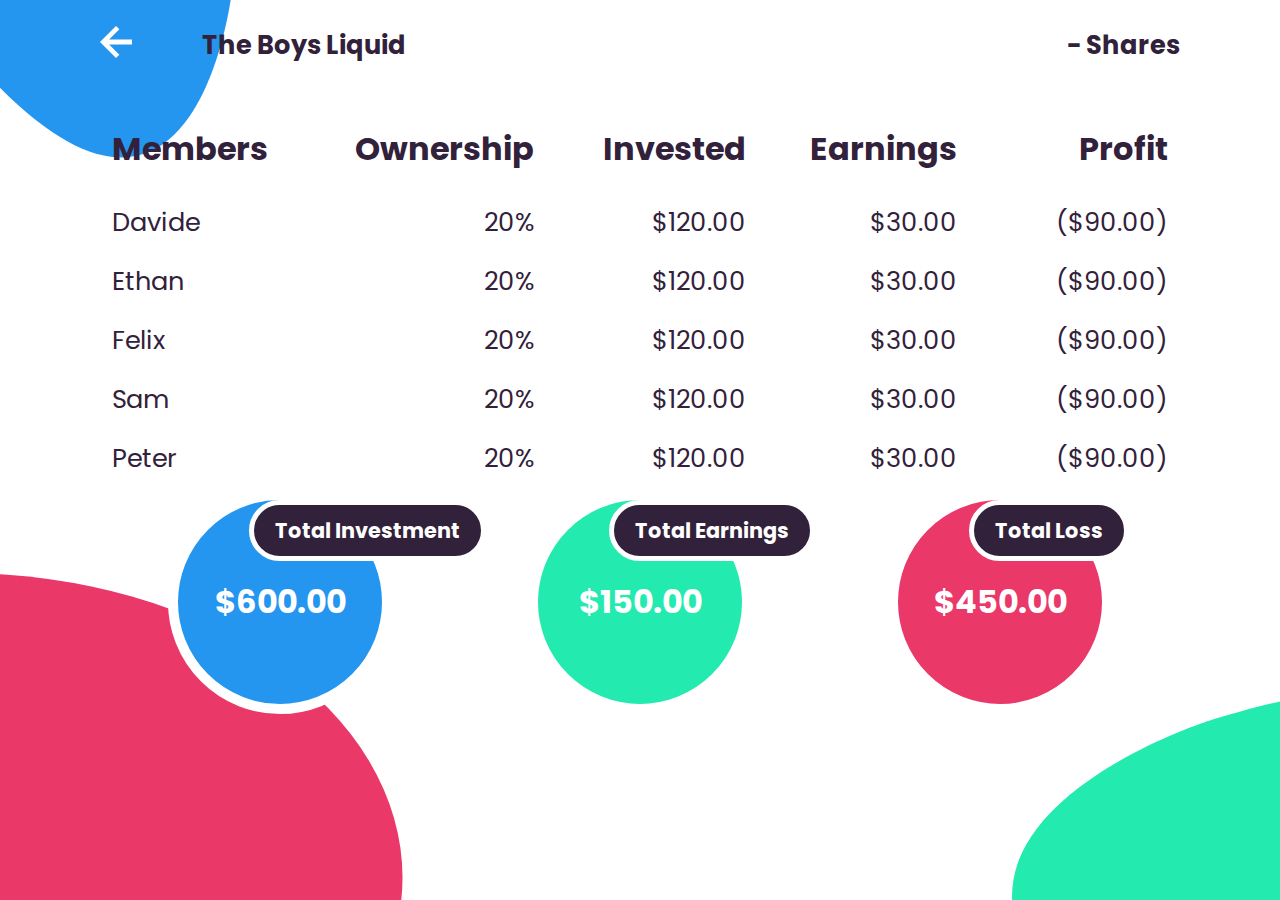
<file: shares.html>
<!DOCTYPE html>
<html lang="en">
  <head>
    <meta charset="UTF-8"/>
    <meta name="viewport" content="width=device-width, initial-scale=1.0"/>
    <meta http-equiv="X-UA-Compatible" content="ie=edge"/>
    <meta name="mobile-web-app-capable" content="yes"/>
    <meta name="apple-mobile-web-app-capable" content="yes"/>
    <link href="https://fonts.googleapis.com/css?family=Poppins:300,400,700,900" rel="stylesheet"/>
    <link rel="stylesheet" href="css/styles.css"/>
    <title>The Boys Liquid</title>
  </head>
  <body id="shares">
    <header>
      <nav><a class="back" href="landing.html"></a><a class="logo" href="#">The Boys Liquid</a>
        <div class="page">- Shares</div>
      </nav>
    </header>
    <table class="shares-table">
      <thead>
        <tr> 
          <th class="text">Members</th>
          <th id="head"> 
            <select id="shares-select" onchange="updateTable()">
              <option value="0">Ownership</option>
              <option value="1">Invested</option>
              <option value="2">Earnings</option>
              <option value="3">Profit</option>
            </select>
          </th>
          <th class="full">Ownership</th>
          <th class="full">Invested</th>
          <th class="full">Earnings</th>
          <th class="full">Profit</th>
        </tr>
      </thead>
      <tbody>
        <tr>
          <td class="text">Davide</td>
          <td class="own">20% </td>
          <td class="inv">$120.00</td>
          <td class="ear">$30.00</td>
          <td class="pro">($90.00)</td>
        </tr>
        <tr>
          <td class="text">Ethan</td>
          <td class="own">20% </td>
          <td class="inv">$120.00</td>
          <td class="ear">$30.00</td>
          <td class="pro">($90.00)</td>
        </tr>
        <tr>
          <td class="text">Felix</td>
          <td class="own">20% </td>
          <td class="inv">$120.00</td>
          <td class="ear">$30.00</td>
          <td class="pro">($90.00)</td>
        </tr>
        <tr>
          <td class="text">Sam</td>
          <td class="own">20% </td>
          <td class="inv">$120.00</td>
          <td class="ear">$30.00</td>
          <td class="pro">($90.00)</td>
        </tr>
        <tr>
          <td class="text">Peter</td>
          <td class="own">20% </td>
          <td class="inv">$120.00</td>
          <td class="ear">$30.00</td>
          <td class="pro">($90.00)</td>
        </tr>
      </tbody>
    </table>
    <div class="summery">
      <div class="summary-bubble summary-bubble-inv">
        <p class="tag">Total Investment</p>
        <p class="amount">$600.00</p>
      </div>
      <div class="summary-bubble summary-bubble-ear">
        <p class="tag">Total Earnings</p>
        <p class="amount">$150.00</p>
      </div>
      <div class="summary-bubble summary-bubble-pro">
        <p class="tag">Total Loss</p>
        <p class="amount">$450.00</p>
      </div>
    </div>
    <script src="js/shares-table.js"></script>
  </body>
</html>
</file>
<file: css/styles.css>
* {
  padding: 0;
  margin: 0;
  border: 0;
  -webkit-box-sizing: border-box;
  box-sizing: border-box;
}

a {
  text-decoration: none;
  color: inherit;
}

ul {
  list-style: none;
}

body {
  width: 100%;
  height: 100vh;
  overflow: hidden;
  padding: 0 5%;
}

@media (min-width: 1024px) {
  body {
    padding: 0 5em;
  }
}

input, select {
  outline: none;
}

body {
  font-family: 'Poppins', sans-serif;
  font-size: 16px;
  color: #32213A;
}

h3 {
  font-size: 1.6rem;
  font-weight: 'bold';
}

h2 {
  font-size: 3.2rem;
  font-weight: 'bold';
}

h1 {
  font-size: 6.4rem;
  font-weight: 'black';
  color: #2496EF;
}

@media (min-width: 1024px) {
  body {
    font-size: 20px;
  }
}

body {
  background-size: cover;
  background-repeat: no-repeat;
}

#login {
  background-image: url(../img/bg_mobile_login.svg);
}

@media (min-width: 1024px) {
  #login {
    background-image: url(../img/bg_login.svg);
  }
}

#shares {
  background-image: url(../img/bg_mobile_shares.svg);
}

@media (min-width: 1024px) {
  #shares {
    background-image: url(../img/bg_shares.svg);
  }
}

header nav {
  width: 100%;
  display: -webkit-box;
  display: -ms-flexbox;
  display: flex;
  -webkit-box-pack: center;
  -ms-flex-pack: center;
  justify-content: center;
  -webkit-box-align: center;
  -ms-flex-align: center;
  align-items: center;
}

header nav .logo {
  padding-top: 1em;
  font-size: 1.6rem;
  font-weight: 700;
  text-align: center;
  display: block;
}

header nav .page {
  padding-top: 1em;
  font-size: 1.6rem;
  font-weight: 700;
  text-align: right;
  display: none;
}

header nav .back {
  display: none;
}

@media (min-width: 1024px) {
  header nav {
    -webkit-box-pack: justify;
    -ms-flex-pack: justify;
    justify-content: space-between;
  }
  header nav .logo {
    padding-left: 4em;
    text-align: left;
  }
  header nav .page {
    display: block;
  }
  header nav .back {
    position: absolute;
    display: block;
    background-image: url(../img/back.svg);
    background-position: bottom center;
    background-size: contain;
    background-repeat: no-repeat;
    height: 1.6em;
    width: 1.6em;
    margin-top: 1em;
  }
}

.auth-pin {
  padding-top: 3em;
  text-align: center;
  display: -webkit-box;
  display: -ms-flexbox;
  display: flex;
  -webkit-box-orient: vertical;
  -webkit-box-direction: normal;
  -ms-flex-direction: column;
  flex-direction: column;
}

.auth-pin .auth-title {
  display: none;
}

.auth-pin .auth-box {
  background-color: rgba(255, 255, 255, 0.5);
  height: 5em;
  border: 5px solid #32213A;
  border-radius: 5em;
  display: -webkit-box;
  display: -ms-flexbox;
  display: flex;
  padding: 0 1em;
  -ms-flex-pack: distribute;
  justify-content: space-around;
  -webkit-box-align: center;
  -ms-flex-align: center;
  align-items: center;
}

.auth-pin .auth-box .digit {
  margin: 0;
  padding: 0;
  text-align: center;
  font-size: 2em;
  width: 2em;
  display: block;
}

.auth-pin .pin-pad {
  padding-top: 1em;
  display: -webkit-box;
  display: -ms-flexbox;
  display: flex;
  -webkit-box-orient: vertical;
  -webkit-box-direction: normal;
  -ms-flex-direction: column;
  flex-direction: column;
}

.auth-pin .pin-pad .pad-row {
  padding: .5em;
  display: -webkit-box;
  display: -ms-flexbox;
  display: flex;
  -ms-flex-pack: distribute;
  justify-content: space-around;
}

.auth-pin .pin-pad .pad-row .pad {
  height: 3em;
  width: 3em;
  line-height: 3em;
  font-size: 1.6em;
  border: 3px solid #32213A;
  border-radius: 50%;
  background-color: rgba(255, 255, 255, 0.5);
}

@media (min-width: 1024px) {
  .auth-pin .auth-title {
    padding-top: 2em;
    display: block;
  }
  .auth-pin .pin-pad {
    display: none;
  }
  .auth-pin .auth-box {
    background: transparent;
    border: none;
    -webkit-box-pack: center;
    -ms-flex-pack: center;
    justify-content: center;
  }
  .auth-pin .auth-box .digit {
    margin: 0.5em;
    border: 5px solid #32213A;
    border-radius: 50%;
    height: 2em;
    width: 2em;
  }
}

.landing-cards {
  width: 100%;
  text-align: right;
}

.landing-cards .landing-card {
  height: 3em;
  display: -webkit-box;
  display: -ms-flexbox;
  display: flex;
  font-size: 1.6em;
  font-weight: 700;
  line-height: 1;
  margin: 1em 0;
  border-radius: 5px;
  padding: 1em;
  width: 100%;
  background-color: rgba(255, 255, 255, 0.5);
  position: relative;
  -webkit-transition: all 200ms ease-in-out;
  -o-transition: all 200ms ease-in-out;
  transition: all 200ms ease-in-out;
  -webkit-box-shadow: 0px 5px 25px rgba(50, 33, 58, 0.25);
  box-shadow: 0px 5px 25px rgba(50, 33, 58, 0.25);
}

.landing-cards .landing-card-purchases {
  display: none;
}

.landing-cards .landing-card .icon {
  position: absolute;
  top: .25em;
  right: .5em;
  height: 2.5em;
  width: 100%;
  background-size: contain;
  background-repeat: no-repeat;
  background-position: right center;
}

.landing-cards .landing-card .icon-shares {
  background-image: url(../img/icon_shares.svg);
}

.landing-cards .landing-card .icon-purchases {
  background-image: url(../img/icon_purchases.svg);
}

.landing-cards .landing-card .icon-sales {
  background-image: url(../img/icon_sales.svg);
}

.landing-cards .landing-card .icon-products {
  background-image: url(../img/icon_products.svg);
}

.landing-cards .landing-card .icon-bank {
  background-image: url(../img/icon_bank.svg);
}

.landing-cards .landing-card .icon-members {
  background-image: url(../img/icon_members.svg);
}

@media (min-width: 1024px) {
  .landing-cards {
    display: grid;
    grid-gap: 1em;
    grid-template-columns: repeat(3, 1fr);
    padding-top: 3em;
  }
  .landing-cards .landing-card {
    border-bottom: 5px solid #2496EF;
    display: -webkit-box;
    display: -ms-flexbox;
    display: flex;
    background: #FFFFFF;
    -webkit-box-orient: vertical;
    -webkit-box-direction: reverse;
    -ms-flex-direction: column-reverse;
    flex-direction: column-reverse;
    -webkit-box-pack: center;
    -ms-flex-pack: center;
    justify-content: center;
    -webkit-box-align: center;
    -ms-flex-align: center;
    align-items: center;
    height: auto;
    padding: .5em 0;
    margin: 0;
  }
  .landing-cards .landing-card-purchases {
    display: -webkit-box;
    display: -ms-flexbox;
    display: flex;
  }
  .landing-cards .landing-card .icon {
    position: static;
    margin: auto;
    height: 4em;
    background-position: center center;
  }
  .landing-cards .landing-card .landing-card-text {
    text-align: center;
    padding-bottom: 1em;
  }
  .landing-cards .landing-card:hover {
    background-color: #32213A;
    color: #FFFFFF;
    border-bottom-color: rgba(255, 255, 255, 0.5);
  }
}

.summery {
  width: 100%;
  display: -webkit-box;
  display: -ms-flexbox;
  display: flex;
  -ms-flex-pack: distribute;
  justify-content: space-around;
  display: none;
}

.summery .summary-bubble {
  background: #2496EF;
  font-weight: 700;
  font-size: 1.6em;
  width: 7em;
  height: 7em;
  border-radius: 50%;
  position: relative;
  border: 10px solid #FFFFFF;
  color: #FFFFFF;
  display: -webkit-box;
  display: -ms-flexbox;
  display: flex;
  -webkit-box-pack: center;
  -ms-flex-pack: center;
  justify-content: center;
  -webkit-box-align: center;
  -ms-flex-align: center;
  align-items: center;
}

.summery .summary-bubble .tag {
  font-size: 1.3rem;
  top: 0;
  left: 35%;
  background: #32213A;
  padding: .5em 1em;
  border-radius: calc(1em + 1rem);
  border: 5px solid #FFFFFF;
  position: absolute;
  width: -webkit-max-content;
  width: -moz-max-content;
  width: max-content;
}

.summery .summary-bubble-ear {
  background-color: #23EAAE;
}

.summery .summary-bubble-pro {
  background-color: #EA3869;
}

@media (min-width: 1024px) {
  .summery {
    display: -webkit-box;
    display: -ms-flexbox;
    display: flex;
  }
}

.shares-table {
  width: 100%;
  margin-top: 2em;
}

.shares-table tr {
  display: -webkit-box;
  display: -ms-flexbox;
  display: flex;
  -webkit-box-pack: justify;
  -ms-flex-pack: justify;
  justify-content: space-between;
  padding: .5em;
}

.shares-table tr th {
  font-size: 1.6em;
  line-height: 2;
}

.shares-table tr td {
  font-size: 1.3em;
}

.shares-table .own, .shares-table .inv, .shares-table .ear, .shares-table .pro {
  text-align: right;
  display: none;
}

.shares-table .own.active, .shares-table .inv.active, .shares-table .ear.active, .shares-table .pro.active {
  display: block;
}

.shares-table .full {
  display: none;
}

.shares-table #shares-select {
  font-size: 1.6rem;
  font-weight: 700;
  background-color: rgba(255, 255, 255, 0);
  border-radius: 3px;
  -webkit-appearance: none;
  -moz-appearance: none;
  appearance: none;
  height: 2em;
  line-height: 2em;
  padding-right: 1.5em;
  border-bottom: 0px solid #32213A;
  display: block;
  background-image: url(../img/arrow_down.svg);
  background-size: 1em;
  background-repeat: no-repeat;
  background-position: bottom .5em right .5em;
}

@media (min-width: 1024px) {
  .shares-table #shares-table {
    width: 90%;
    margin: 0 auto;
  }
  .shares-table tr {
    -ms-flex-pack: distribute;
    justify-content: space-around;
  }
  .shares-table tr td {
    font-size: 1.6rem;
    width: 20%;
    text-align: right;
  }
  .shares-table tr th {
    width: 20%;
    text-align: right;
  }
  .shares-table .own, .shares-table .inv, .shares-table .ear, .shares-table .pro {
    text-align: right;
    display: block;
  }
  .shares-table .own.active, .shares-table .inv.active, .shares-table .ear.active, .shares-table .pro.active {
    display: block;
  }
  .shares-table #head {
    display: none;
  }
  .shares-table .full {
    display: block;
  }
  .shares-table .text {
    text-align: left;
  }
}
</file>
